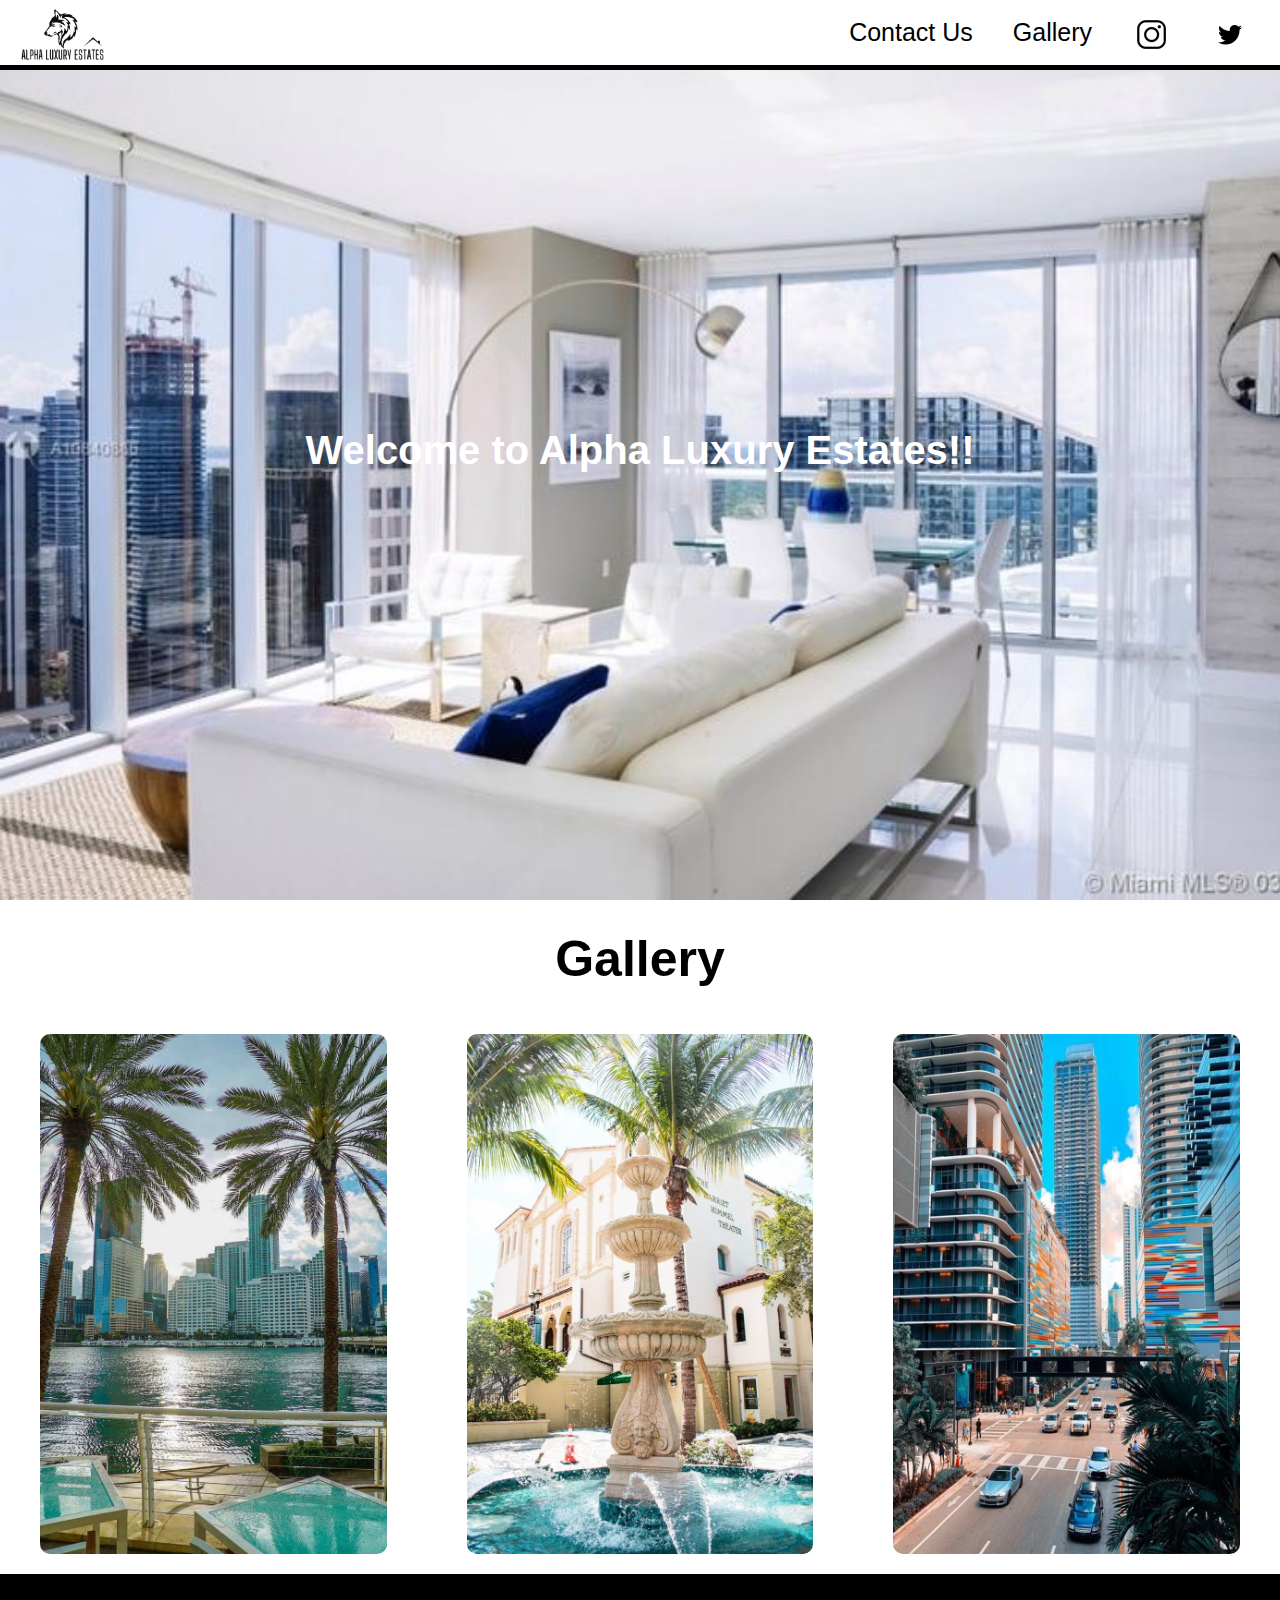
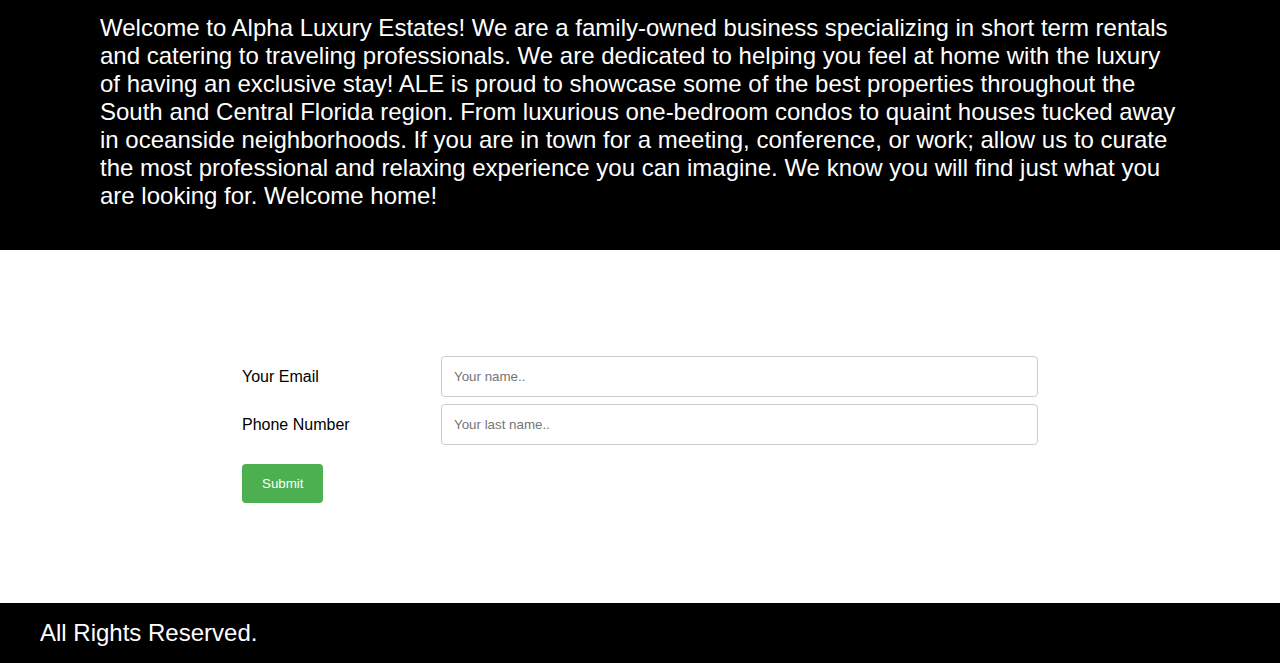
<file: index.html>
<!DOCTYPE html>
<html lang="en">
<head>
    <meta charset="UTF-8">
    <meta name="viewport" content="width=device-width, initial-scale=1.0">
    <link rel="stylesheet" href="style1.css">
    <link rel = "stylesheet" type = "text/css" href = "css/main.css" />
    <link rel = "stylesheet" type = "text/css" href = "css/form.css" />
    <title>Alpha Luxury Estates</title>

     <style>

     </style>
</head>
<body>

    <div class="container" style="position: fixed; z-index: 1;">
        <nav class="navbar" id="navbar" style="padding-top: 10px;">
            <span class="navbar-toggle" id="js-navbar-toggle">
                <i class="fas fa-bars"><img src="img/barIcon.png" alt="" width="70%" style="margin-top: 25px;"></i>
              </span>
          <div class="logodiv">
              <a href="index.html" class="logo"><img src="img/logo.png" alt="Logo" width="35%;"></a>
          </div>
    
            <ul class="main-nav" id="js-menu" >
              <li>
                <a href="#formDiv" class="nav-links" id="policy" >Contact Us</a>
              </li>
              <li>
                <a href="#gallerydDiv" class="nav-links" id="gallery">Gallery</a>
              </li>
              <li>
                <a href="https://instagram.com/alphaluxuryestates?igshid=upkdrocyj1b1" target="_blank" class="nav-links"><img src="img/giticon.png" alt="GitHub"></a>
              </li>
              <li>
                <a href="https://twitter.com/alphaluxestates?s=21" target="_blank" class="nav-links"><img src="img/twittericon.png" alt="Twitter"></a>
              </li>
            </ul>
        </nav>
    </div>
    
    

    <div class="container landing" style="
      
       ">
       <center>
           <h1 style="color: white;
           font-size: 40px;
           ">Welcome to Alpha Luxury Estates!! </h1>
       </center>
    </div>

    
    <div class="container boxed platform" id="gallerydDiv">
       <center>
           <h1 style="padding: 30px;
           font-size: 50px;
           ">Gallery</h1>
       </center>
        <div class="row">

            <div class="col-33">
                <div class="col-data-margin">
                    <img class="img_responsive" src="images/images/4.jpeg" alt="checking">
                </div>
            </div>
            
            <div class="col-33">
                <div class="col-data-margin">
                    <img class="img_responsive" src="images/images/2.jpeg" alt="checking">
                </div>
            </div>

            <div class="col-33">
                <div class="col-data-margin">
                    <img class="img_responsive" src="images/images/6.jpeg" alt="checking">
                </div>
            </div>
            
        </div>
    </div>

    
    <div class="container" style="background-color: black; color: white;
      display: flex;
      justify-content: center;
      align-items: center;
      padding: 40px;
       ">
       
        <p style="width: 90%;
           text-align: left;
           ">
           Welcome to Alpha Luxury Estates! We are a family-owned business specializing in short term rentals and catering to traveling professionals. We are dedicated to helping you feel at home with the luxury of having an exclusive stay! ALE is proud to showcase some of the best properties throughout the South and Central Florida region. From luxurious one-bedroom condos to quaint houses tucked away in oceanside neighborhoods. If you are in town for a meeting, conference, or work; allow us to curate the most professional and relaxing experience you can imagine. We know you will find just what you are looking for. Welcome home! </p>
    </div>
    
    <div class="container" id="formDiv" style=" margin-left: auto; margin-right: auto;
     background-color: white;padding: 100px 50px 100px 50px;">
      <form action="/action_page.php">
        <div class="row">
          <div class="col-25">
            <label for="fname">Your Email</label>
          </div>
          <div class="col-75">
            <input type="text" id="fname" name="firstname" placeholder="Your name..">
          </div>
        </div>
        <div class="row">
          <div class="col-25">
            <label for="lname">Phone Number</label>
          </div>
          <div class="col-75">
            <input type="text" id="lname" name="lastname" placeholder="Your last name..">
          </div>
        </div><br>
    
        <div class="row">
          <input id="buttonSubmit" type="submit" value="Submit">
        </div>
      </form>
    </div>


    <div class="container footer">
        <div class="row">
            <div class="col-100">
                <div class="col-data-margin div">
                    <p>All Rights Reserved.</p>
                </div>
            </div>
        </div>
    </div>


    <script src="js/main.js">
    </script>

</body>
</html>
</file>
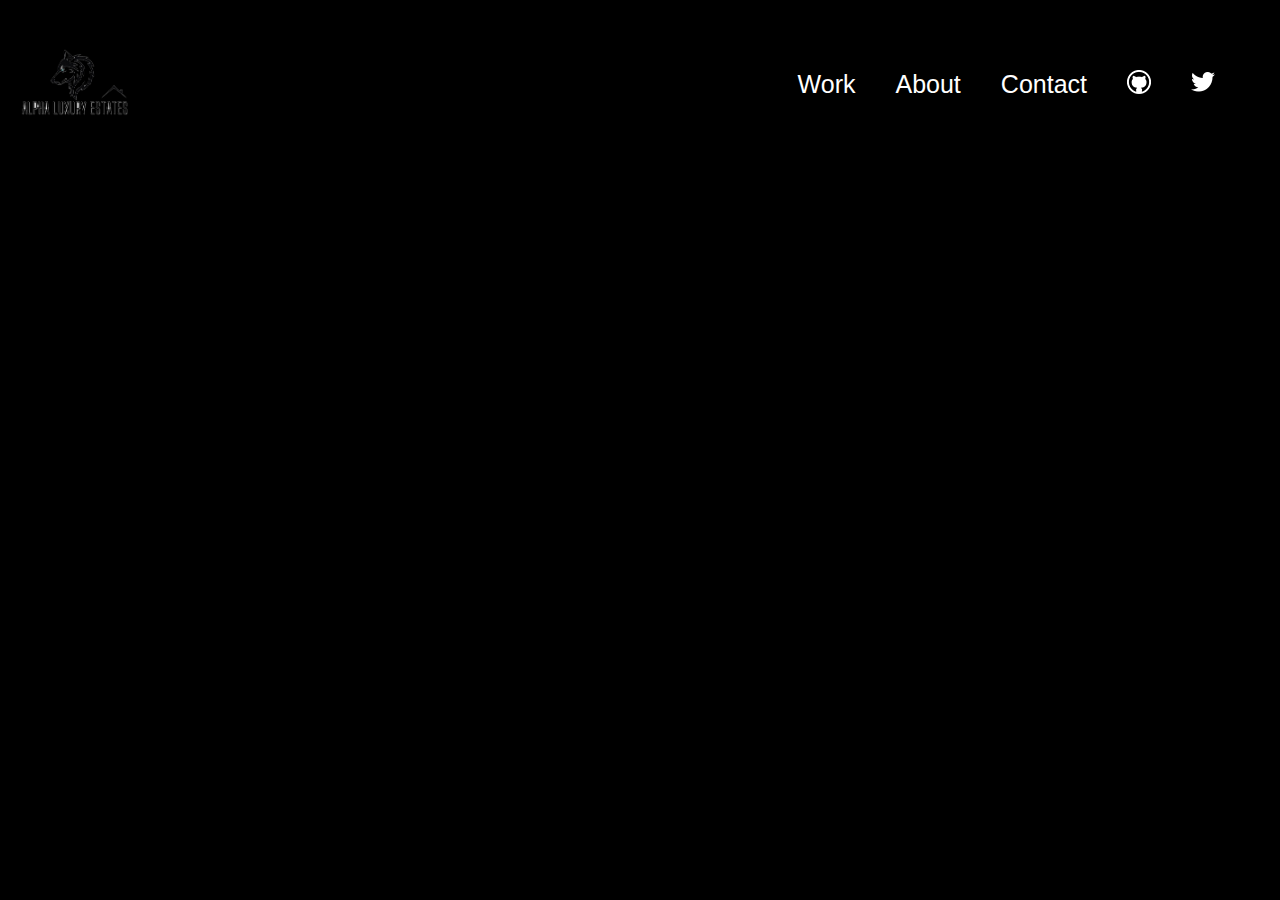
<file: Navbar/index.html>
<!DOCTYPE html>
<html lang="en">
<head>
    <meta charset="UTF-8">
    <link rel = "stylesheet"
   type = "text/css"
   href = "css/main.css" />
    <title>Harvey de Meester |</title>
</head>
<body>
    <div class="container">
        <nav class="navbar" >
            <span class="navbar-toggle" id="js-navbar-toggle">
                <i class="fas fa-bars"><img src="img/barIcon.png" alt="" width="70%" style="margin-top: 25px;"></i>
              </span>
          <div class="logodiv">
              <a href="index.html" class="logo"><img src="img/logo.png" alt="Logo" width="45%;"></a>
          </div>
    
            <ul class="main-nav" id="js-menu">
              <li>
                <a href="work.html" class="nav-links">Work</a>
              </li>
              <li>
                <a href="about.html" class="nav-links">About</a>
              </li>
              <li>
                <a href="contact.html" class="nav-links">Contact</a>
              </li>
              <li>
                <a href="#" class="nav-links"><img src="img/giticon.png" alt="GitHub"></a>
              </li>
              <li>
                <a href="#" class="nav-links"><img src="img/twittericon.png" alt="Twitter"></a>
              </li>
            </ul>
        </nav>
    </div>
    
    <script src="js/main.js">
    </script>
</body>
</html>
</file>
<file: style1.css>
body{
    margin: 0px;
    padding: 0px;
}
.container{
    width:100%;
    max-width: 1920px;
    box-sizing: border-box;
    position: relative;
    margin-left: auto;
    margin-right: auto;
}
    .container.boxed{
        max-width: 1800px;
        margin-left: auto;
        margin-right: auto;
    }
.landing{
    background-image: url('images/images/11.jpeg');
      height: 100vh; width: 100%;
      background-repeat: no-repeat;
      background-size: cover;
      display: flex;
      align-items: center;
      justify-content: center;
}
.img_responsive{
    width: 100%;
}

.row{
    width: 100%;
    position: relative;
    display: flex;
    flex-wrap: wrap;
    justify-content: left;
}
    .row-center{
        display: flex;
        flex-wrap: wrap;
        justify-content: center;
    }

.col-data-margin{
    margin: 1em 40px;
}

.col-25{
    width: 25%;
    display: flex;
}

    /* .col-25 div{
        margin: 1em 40px;
        background-color: #EAD6BD;
    } */

.col-33{
    width: 33.33%;
    display: flex;
}

    /* .col-33 div{
        margin: 1em 40px;
        background-color: #EAD6BD;
    } */

.col-100{
    width: 100%;
    display: flex;
}

.datadiv{
    margin-left: auto;
    margin-right: auto;
    text-align: center;
    padding: 40px 5px 40px 5px;
}

.text-center{
    text-align: center;
} 



@media only screen and (max-width:420px){

    .col-25{
        width: 100%;
    }
    .col-25 div img{
        height: auto;
    }
    .col-33{
        width: 100%;
    }

}

@media only screen and (min-width:420px){

    .col-25{
        width: 100%;
    }
    .col-25 div img{
        height: auto;
    }
    .col-33{
        width: 100%;
    }
    

}
@media only screen and (max-width:500px){
    .landing{
        height: 300px;
        width: 100%;
        background-image: url('images/images/12.jpg');
        background-repeat: no-repeat;
      background-size: cover;
    }
}
@media only screen and (min-width:768px){
    .col-25{
        width: 50%;
    }
    .col-25 div img{
        height: auto;
    }
    .col-33{
        width: 50%;
    }

}
.navbar div button{
    display: none;
}

@media only screen and (min-width:992px){

    .col-25{
        width: 25%;
    }
    .procurement .col-25 div img{
        height: 220px;
    }
    .col-33{
        width: 33.33%;
    }
} 


p{
    font-size: 24px;
}





.procurement .row .col-25 .col-data-margin{
    background-color: #EAD6BD;
    color: #F5333F;
}
    .procurement .row .col-25 .col-data-margin div{
        margin: 20px;
    }
.platform .row .col-33 .col-data-margin .img_responsive{
    border-radius: 10px;
}
.platform .row .col-33 .col-data-margin{
    color: white;
}
    .platform .row .col-33 .col-data-margin span{
        font-style: italic;
    }
    .platform .row .col-33 .col-data-margin div{
        margin: 20px;
        text-align: center;
    }
    .platform .row .col-33 .col-data-margin div button{
        color: white;
        border: solid white 1px;
        background: unset !important;
    }
    button{
        padding: 15px 30px 15px 30px;
        text-align: center;
        border-radius: 5px;
        border: none;
    }
    .platform .row .col-33 #column1{
        background-color: #AC306C;
    }
    .platform .row .col-33 #column2{
        background-color: #813B76;
    }
    .platform .row .col-33 #column3{
        background-color: #3B618F;
    }
    .platform .row .col-33 #column4{
        background-color: #4E7D8F;
    }   
    .platform .row .col-33 #column5{
        background-color: #5E904D;
    }

.network .row .col-100 .col-data-margin div{
    text-align: center;
} 
    .network .row .col-100 .col-data-margin div button, .help .row .col-100 .datadiv button{
        margin: 30px;
        background-color: #F5333F;
        color: white;
    }

.help, .intelligent{
    background-color: #BB7726;
    color: white;
}

.esm{
    background-color: #F5333F;
    color: white;
}

.footer{
    background-color: black;
    color: white;
}
</file>
<file: css/main.css>
* {
  box-sizing: border-box;
  padding: 0;
  margin: 0;
}

body {
    background-color: white;
    color: black;
    font-family: neue-haas-grotesk-text, sans-serif;
/*      font-family: "Josefin Sans", sans-serif;*/
}

.container{
    max-width: 1920px;
    margin-left: auto;
    margin-right: auto;
}

.navbar {
/*    margin-top: 50px;*/
  font-size: 18px;
  padding-bottom: 10px;
    font-size: 25px;
    background-color: white;
    border-bottom: solid black 5px;
    
}

.navbar div a{
    text-decoration: none;
    text-decoration-style: none;
    color: white;
}
.main-nav {
  list-style-type: none;
  display: none;
}

.nav-links,
.logo {
  text-decoration: none;
  color: black;
}

.main-nav li {
  text-align: center;
  margin: 15px auto;
    
}
/*
.main-nav{
    padding: 0px 35px 0px 0px;
}
.main-nav li a{
    margin-left: 40px;
}
*/
.logo {
  display: inline-block;
  font-size: 22px;
  margin-top: 10px;
  margin-left: 20px;
}

.navbar-toggle {
  position: absolute;
  top: 10px;
  right: 20px;
  cursor: pointer;
  color: white;
  font-size: 24px;
}

.active {
  display: block;
}

@media screen and (min-width: 768px) {
  .navbar {
    display: flex;
    justify-content: space-between;
    padding-bottom: 0;
    height: 70px;
    align-items: center;
  }

  .main-nav {
    display: flex;
    margin-right: 30px;
    flex-direction: row;
    justify-content: flex-end;
  }

  .main-nav li {
    margin: 0;
  }

  .nav-links {
    margin-left: 40px;
  }

  .logo {
    margin-top: 0;
  }

  .navbar-toggle {
    display: none;
  }
#gallery,
  #policy{
      transition: 0.5s;
    }
  #gallery:hover,
  #policy:hover {
      background-color: black;
      padding: 5px 15px 5px 15px;
      border-radius: 5px;
      transition: 1s;
    color: rgba(255, 255, 255, 1);
  }
    
}


/*Form styling*/

.formDiv div input{
    width: 100%;
}
</file>
<file: css/form.css>
#formDiv input[type=text], #formDiv select, #formDiv textarea {
  width: 100%;
  padding: 12px;
  border: 1px solid #ccc;
  border-radius: 4px;
  resize: vertical;
}
#formDiv{
    width: 70%;
}
#formDiv label {
  padding: 12px 12px 12px 0;
  display: inline-block;
}

#formDiv input[type=submit] {
  background-color: #4CAF50;
  color: white;
  padding: 12px 20px;
  border: none;
  border-radius: 4px;
  cursor: pointer;
  float: right;
}

#formDiv input[type=submit]:hover {
  background-color: black;
    color: white;
    font-size: 15px;
    transition: 0.5s;
}



#formDiv .col-25 {
  float: left;
  width: 25%;
  margin-top: 6px;
}

#formDiv .col-75 {
  float: left;
  width: 75%;
  margin-top: 6px;
}

/* Clear floats after the columns */
#formDiv .row:after {
  content: "";
  display: table;
  clear: both;
}

/* Responsive layout - when the screen is less than 600px wide, make the two columns stack on top of each other instead of next to each other */
@media screen and (max-width: 600px) {
  #formDiv .col-25, .col-75, input[type=submit] {
    width: 100%;
    margin-top: 0;
  }
    #formDiv{
    width: 100%;
}
    #formDiv #buttonSubmit{
    width: 50%;
}
}
</file>
<file: Navbar/css/main.css>
* {
  box-sizing: border-box;
  padding: 0;
  margin: 0;
}

body {
    background-color: black;
    color: white;
    font-family: neue-haas-grotesk-text, sans-serif;
/*      font-family: "Josefin Sans", sans-serif;*/
}

.container{
    max-width: 1920px;
    margin-left: auto;
    margin-right: auto;
}

.navbar {
    margin-top: 50px;
  font-size: 18px;
  padding-bottom: 10px;
    font-size: 25px;
    
}

.navbar div a{
    text-decoration: none;
    text-decoration-style: none;
    color: white;
}
.main-nav {
  list-style-type: none;
  display: none;
}

.nav-links,
.logo {
  text-decoration: none;
  color: white;
}

.main-nav li {
  text-align: center;
  margin: 15px auto;
    
}
.main-nav{
    padding: 0px 35px 0px 0px;
}
.main-nav li a{
    margin-left: 40px;
}
.logoHarvey{
    font-size: 20px;
    margin-left: 20px;
}
.logo {
  display: inline-block;
  font-size: 22px;
  margin-top: 10px;
  margin-left: 20px;
}

.navbar-toggle {
  position: absolute;
  top: 10px;
  right: 20px;
  cursor: pointer;
  color: white;
  font-size: 24px;
}

.active {
  display: block;
}

@media screen and (min-width: 768px) {
  .navbar {
    display: flex;
    justify-content: space-between;
    padding-bottom: 0;
    height: 70px;
    align-items: center;
  }

  .main-nav {
    display: flex;
    margin-right: 30px;
    flex-direction: row;
    justify-content: flex-end;
  }

  .main-nav li {
    margin: 0;
  }

  .nav-links {
    margin-left: 40px;
  }

  .logo {
    margin-top: 0;
  }

  .navbar-toggle {
    display: none;
  }

  .logo:hover,
  .nav-links:hover {
    color: rgba(255, 255, 255, 1);
  }
    
}



/*Index*/ 
#indeximage{
    float: right; right: 0; margin-top: 40px;
}

.divindexpara{
    background-color: none; clear: both;
}

.indexpara{
    font-family: ivypresto-display, serif;
    font-weight: 300;
    font-style: normal;
    color: whitesmoke;
    font-size: 70px;
    display: inline-block;
    margin: 1% 0% 0% 6%;
}

.logodiv{
    display: flex; align-items: center;
}

#cameraimage{
    float: right; right: 0; margin-top: 100px;
    width: 150px;
    
}

/*Index*/

/*Contact html*/



.contactform #getintouch{
                text-align: center;
            }
        .contactform{
            margin-left: auto; 
            margin-right: auto; 
            width: 25%; 
            margin-top: 4%;
        }
        
                .contactform #getintouch{
            text-align: center;
        }

        .contactform #step1/5{
            margin-top: 300px;
        }

        .contactform #nameinput{
            background: none; width: 100%; padding: 10px; border: #EFE5C1 solid 1px; border-radius: 3px;
        }

        .contactform #nextbutton{
            background-color: white;
                    color: black;
                    padding: 10px 25px 10px 25px;
                    border-radius: 5px;
                    margin: 15px 0px 0px 0px;
                    float: right; right: 0;
                    clear: both;
        }

    
        .contactform #emaildiv{
            margin-top: 95%;
        }

        .contactform .emailadres{
            text-align: center;
        }
        
@media screen and (max-height: 700px){
    .contactform #emaildiv{
        margin-top: 30%;
    }
}
        @media screen and (max-width: 768px){
    .contactform{
        width: 80%;
    }



/*contact html*/

/*work html*/

.workmenutag{
    text-align: center; margin: 4% 0% 0% 0%;
}

.menudiv{
    width: 50%; margin-left: auto; margin-right: auto; margin-top: 5%;
}

#menudivstyle{
    height: 200px; width: 200px; border: white solid 1px; border-radius: 5px;
}

#metalfocus{
    margin: 70px 0px 0px 10px;
}
#design{
    margin: 0px 0px 0px 10px;
}

/*work HTML*/

/*about detail*/
            #aboutdetails{
                margin-left: auto; margin-right: auto; width: 60%; margin-top: 10%;
            }



.stylechange{
    text-decoration: none;
    color: white;
}
</file>
